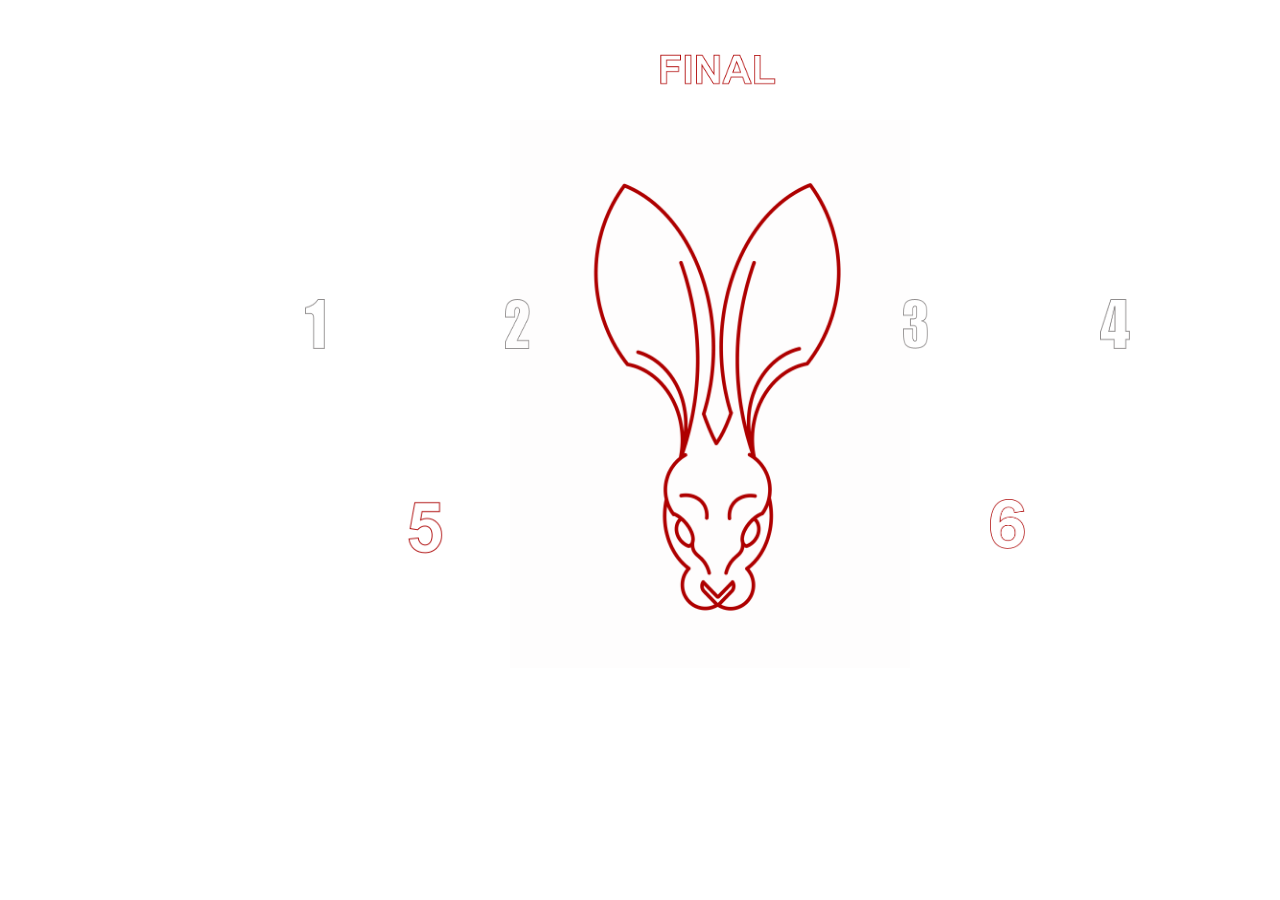
<file: index.html>
<!DOCTYPE html>

<html>


<link href="menustylesheet.css" rel="stylesheet" type="text/css">

<style>
<div id="bottomtext" class="right">
<img src="Menu Images/Group 11@2x.png" alt="5D Fundamentals Interaction and Expeience " height="114" width="700" >
	</div>

</style>

<head>

<title>Mollie Harreys</title>

</head>


<body>


	
	<div id="final">
  <a href="final assignment.html"><img src="Menu Images/FINAL@2x.png" width="177.6" height="62.4" alt=""/></a> 
	</div>
		
	
<div id="hare" >
<img src="Menu Images/Untitled_Artwork.gif" height= "548px" width= "400px" alt="">
	
</div>

		
<div id="mainmenu" class="center">


	
	
<div id="left1">
<a href= "Assignments/Assignment 1 afffordances.pdf" ><img src="Menu Images/One@2x.png" alt="one" class= "center" height="50" width="20"  ></a>
</div>

	


<div id="left2"> 
<a href= "Assignments/Assignment 2 Signifiers.pdf" ><img src="Menu Images/Two@2x.png" alt="two" class= "center" height="50" width="25" ></a>
</div>

	

<div id="right1">
<a href= "Assignments/Assignment 3 Signifiers and Mapping.pdf" ><img src="Menu Images/Three@2x.png" alt="three" class= "center" height="50" width="25" ></a>
</div>




<div id="right2"> 
<a href="Assignment 4.html" ><img src="Menu Images/Four@2x.png" alt="four" width="30" height="50" class= "center" align="middle" ></a>
</div>

<div>

<div id="bottomleft">
	<a href="assignment 5.html" target="_self"><img src="Menu Images/5@2x.png" width="40" height="80" class= "center" align="middle" > </a> </div>



<div id="bottomright"><a href="assignmnet 6.html" target="_self"><img src="Menu Images/Path 74@2x.png" width="35" height="50" class= "center" align="middle" > </a> </div>

 
 <div id="mainmenu2" class="center">
	</div>
	

	
</div>

	</div>

	
</body>


</html>
</file>
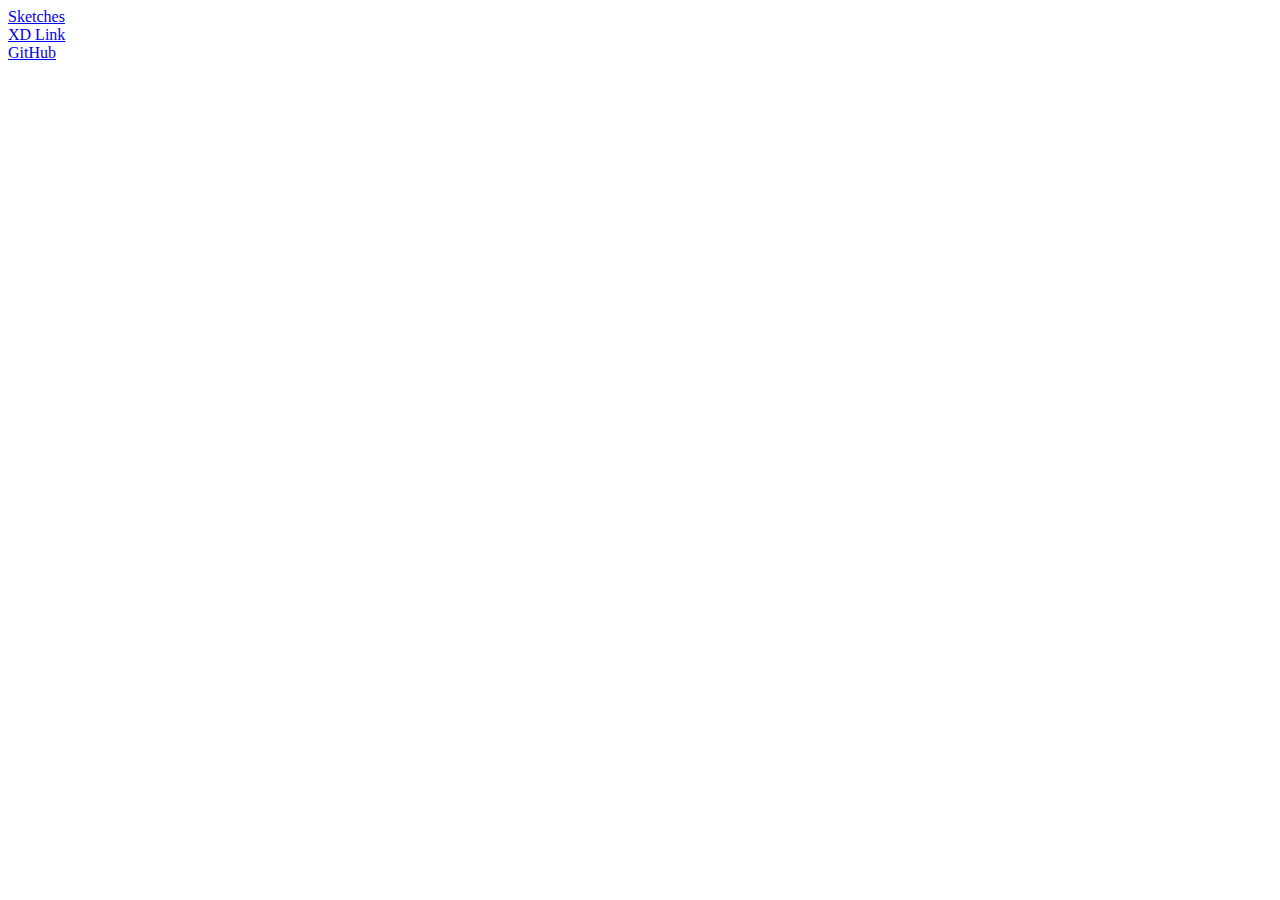
<file: assignmnet 6.html>
<!doctype html>
<html>
<head>
<meta charset="UTF-8">
<title>Assignment 6</title>
</head>

<body>
<di>
<a href="Sketches assignment 6.pdf">Sketches</a>	
	</di>
	
<div>
	<a href="https://xd.adobe.com/view/1254fdbf-bcd9-4f93-921b-61db022d52a2-4707/?fullscreen&hints=off" target="https://xd.adobe.com/view/1254fdbf-bcd9-4f93-921b-61db022d52a2-4707/?fullscreen&hints=off">XD Link</a>
</div>
	
<div>
<a href="https://mjharreys.github.io/responsive-webpage/" target="https://mjharreys.github.io/responsive-webpage/">GitHub</a>
</div>
	
</body>
</html>
</file>
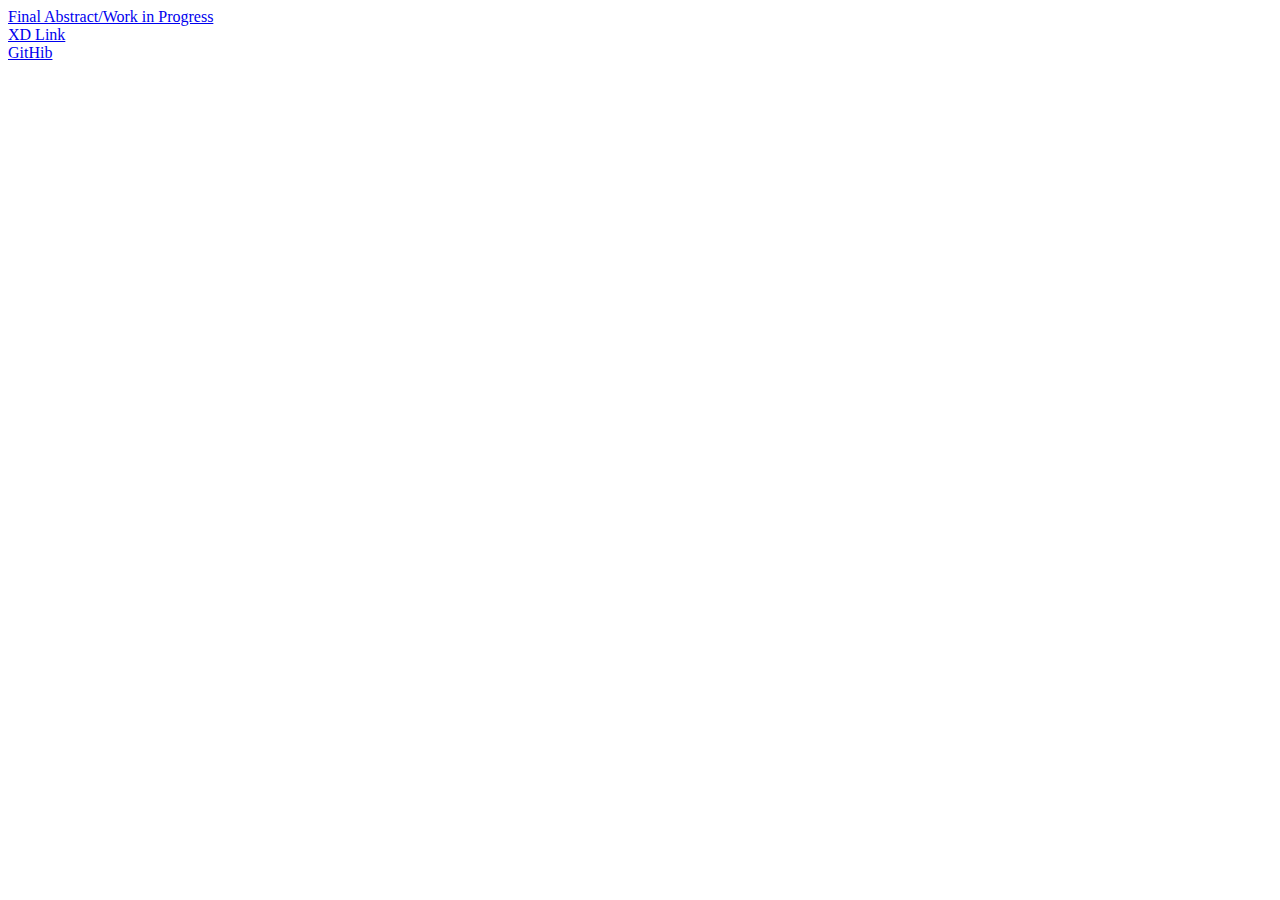
<file: final assignment.html>
<!doctype html>
<html>
<head>
<meta charset="UTF-8">
<title>Untitled Document</title>
</head>

<body>

<div>
<a href="Final Project Work in Progress (1).pdf">Final Abstract/Work in Progress</a>
</div>
<div> 
<a href="https://xd.adobe.com/view/a747fe73-9620-44a8-9b66-82660c07b4a4-f214/?fullscreen&hints=off" target="https://xd.adobe.com/view/a747fe73-9620-44a8-9b66-82660c07b4a4-f214/?fullscreen&hints=off">XD Link </a>	
</div>	
	
<div>
	<a href="https://mjharreys.github.io/Final-Google-Doodle/" target="https://mjharreys.github.io/Final-Google-Doodle/">GitHib</a>
</div>
</body>
</html>
</file>
<file: menustylesheet.css>
#hare {
	height: 575px;
	width: 400px;
	left: 510px;
	position: absolute;

	
}

#mainmenu  {
width: 100%;
margin: 0;
padding: 0;
height: 158px;
width: 100%;
}

#mainmenu2  {
width: 100%;
margin: 0;
padding: 0;
height: 158px;
width: 100%;
}

#left1  {

position: absolute;
width: 50px;
height: 50px;
left: 290px;
top: 299px;
	overflow: inherit;

}

#left2 {
    position: absolute;
    width: 50px;
    height: 50px;
    left: 492px;
    top: 299px;
	overflow: inherit;
}

#right1 {
    position: absolute;
    width: 50px;
    height: 50px;
    left: 890px;
    top: 299px;
	
}

#right2 {  
position: absolute;
width: 50px;
height: 50px;
left: 1090px;
top: 299px;


}

#centerpeice  {

width: 340px;
height: 268px;
margin-top: 135px;
left: 545px;
position:absolute;
	

}
#rightline {
    position: absolute;
    width: 125px;
    height: 10px;
    left: 950px;
    top: 304px;
	overflow: inherit;
}



#leftline {

position: absolute;
width: 125px;
height: 10px;
left: 360px;
top: 304px;


}
.center { 
	display: block; 
	margin-left: auto; 
	margin-right: auto;
}


#bottomleft {
    position: absolute;
    width: 50px;
    height: 50px;
    left: 400px;
    top: 488px;
	overflow: inherit;

}
#bottomright {
    position: absolute;
    width: 50px;
    height: 50px;
    left: 982px;
    top: 499px;
	overflow: inherit;
}

#toptext {
	left :200px;
		width: 399px;
		height: 114px;
	padding-left: 30px;
	
	
		
}

#bottomtext {
		right-margin: 300px;
		width: 651;
		height: 114;
}

#final {
align-content: center;
	height: 80px;
	width: 230px;
	margin-left: 620px;
	margin-top:40px; 
}
</file>
